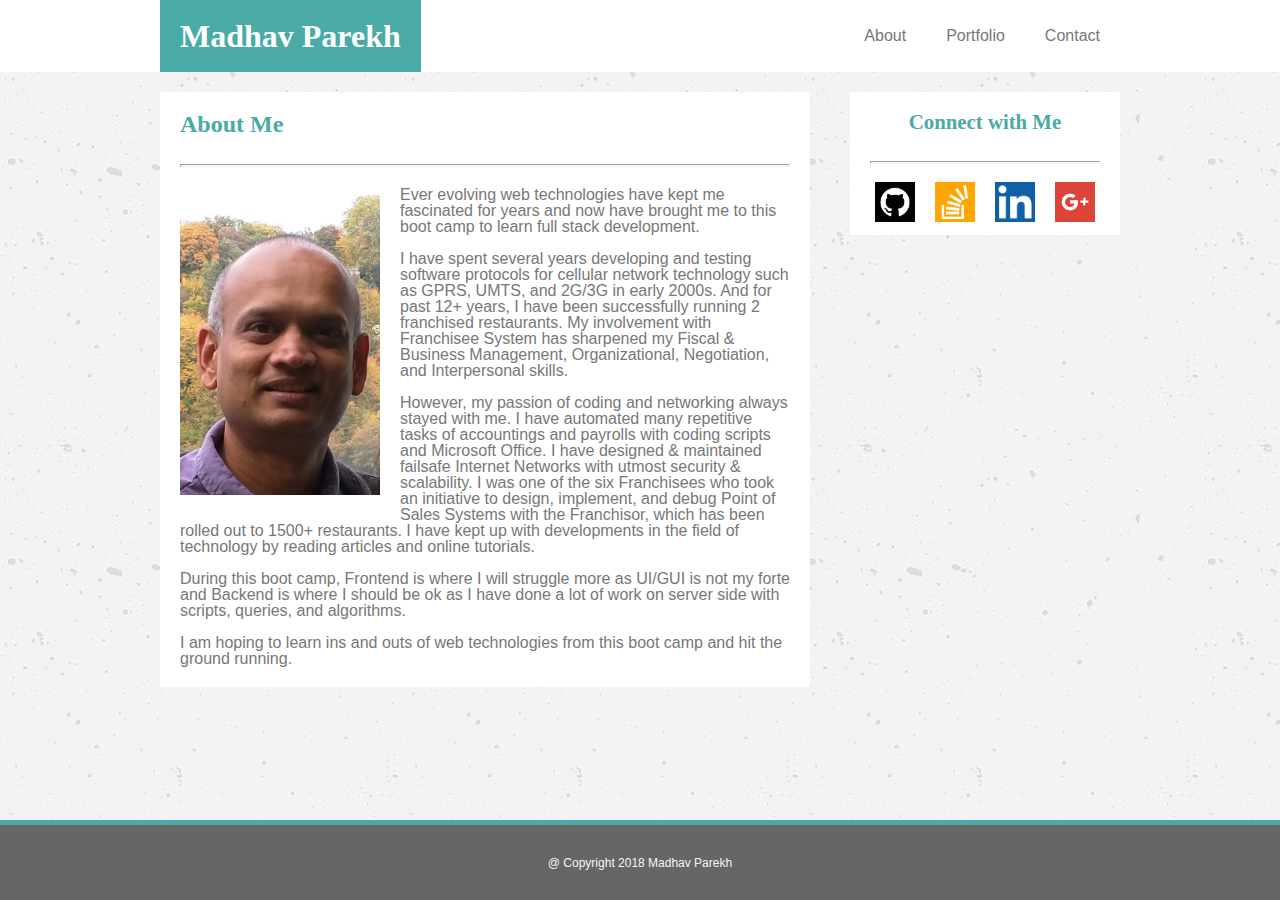
<file: index.html>
<!DOCTYPE html>
<html lang="en">
<head>
    <meta charset="UTF-8">
    <meta name="viewport" content="width=device-width, initial-scale=1.0">
    <meta http-equiv="X-UA-Compatible" content="ie=edge">
    <title>About Me :: Madhav Parekh</title>
    <link rel="stylesheet" href="assets/css/reset.css">
    <link rel="stylesheet" href="assets/css/style.css">
</head>
<body>
    <div class="content"> 
        <header> 
            <div>
                <h1>Madhav Parekh</h1>
                <nav>
                    <a href="index.html">About</a>
                    <a href="portfolio.html">Portfolio</a>
                    <a href="contact.html">Contact</a>
                </nav>
            </div>
        </header>

        <div class="clear"></div>
        
        <section id="content_area">
            <div id="about_me_box">
                <h2>About Me</h2>
                <hr>
                <span class="a1">    
                    <img src="assets/images/IMG_20151009_114740.jpg" alt="ooops" class="profile_pic">
                    <img src="assets/images/IMG_20151009_114748.jpg" alt="ooops" class="profile_pic">
                </span>    
                
                <p>
                    Ever evolving web technologies have kept me fascinated for years and now have brought me to this boot camp to learn full stack development.
                    <br><br>
                    I have spent several years developing and testing software protocols for cellular network technology such as GPRS, UMTS, and 2G/3G in early 2000s. And for past 12+ years, I have been successfully running 2 franchised restaurants. My involvement with Franchisee System has sharpened my Fiscal & Business Management, Organizational, Negotiation, and Interpersonal skills. 
                    <br><br>
                    However, my passion of coding and networking always stayed with me. I have automated many repetitive tasks of accountings and payrolls with coding scripts and Microsoft Office. I have designed & maintained failsafe Internet Networks with utmost security & scalability. I was one of the six Franchisees who took an initiative to design, implement, and debug Point of Sales Systems with the Franchisor, which has been rolled out to 1500+ restaurants.  I have kept up with developments in the field of technology by reading articles and online tutorials.
                    <br><br>
                    During this boot camp, Frontend is where I will struggle more as UI/GUI is not my forte and Backend is where I should be ok as I have done a lot of work on server side with scripts, queries, and algorithms. 
                    <br><br>
                    I am hoping to learn ins and outs of web technologies from this boot camp and hit the ground running.
                </p>
            </div>

            <div id="connect_box">
                <h3 id="center">
                    Connect with Me
                </h3>
                <hr>
                <div id="flex_view">
                    <a href="https://github.com/madhavparekh" rel="publisher" target="_blank" >
                        <img src="assets/images/github_square_black-128.png" alt="GitHub" class="connect_logo">
                    </a>
                
                    <a href="https://stackoverflow.com/users/8994315/madhav-parekh?tab=profile" rel="publisher" target="_blank" >
                        <img src="assets/images/stackoverflow_sq.png" alt="StackOverFlow" class="connect_logo">
                    </a>

                    <a href="https://www.linkedin.com/in/madhav-parekh-6743a81" rel="publisher" target="_blank" >
                        <img src="assets/images/Linkedin-logo-200x200.png" alt="LinkedIn" class="connect_logo">
                    </a>

                    <a href="https://plus.google.com/u/0/+MadhavParekhPlus" rel="publisher" target="_blank" >
                        <img src="assets/images/googleplus_sq.png" alt="Google+" class="connect_logo">
                    </a>
                </div>
                
            </div>
        </section>
    </div>
    
    <div class="clear"></div>
    
    <footer class="footer">
        <p>@ Copyright 2018 Madhav Parekh</p>
     </footer>
    
</body>
</html>
</file>
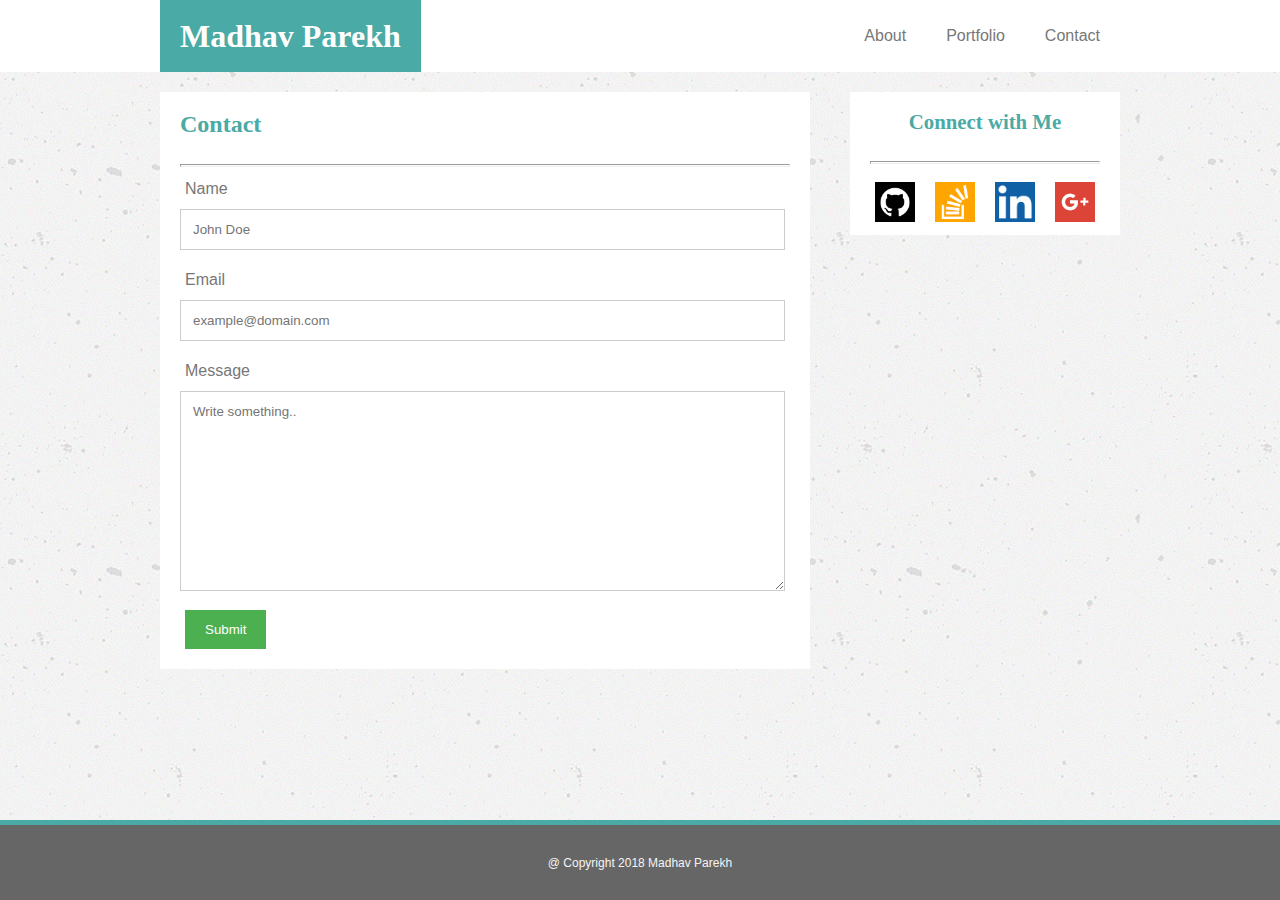
<file: contact.html>
<!DOCTYPE html>
<html lang="en">
<head>
    <meta charset="UTF-8">
    <meta name="viewport" content="width=device-width, initial-scale=1.0">
    <meta http-equiv="X-UA-Compatible" content="ie=edge">
    <title>Contact :: Madhav Parekh</title>
    <link rel="stylesheet" href="assets/css/reset.css">
    <link rel="stylesheet" href="assets/css/style.css">
</head>
<body>
    <div class="content">
        <header> 
            <div>
                <h1>Madhav Parekh</h1>
                <nav>
                    <a href="index.html">About</a>
                    <a href="portfolio.html">Portfolio</a>
                    <a href="contact.html">Contact</a>
                </nav>
            </div>
        </header>
        
        <div class="clear"></div>
            
        <section id="content_area">
            <div id="about_me_box">
                <h2>Contact</h2>
                <hr>
                <form action="#">
                    <label for="name">Name</label>
                    <br>
                    <input type="text" id="name" name="name" placeholder="John Doe">
                    <br>
                    <label for="email">Email</label>
                    <br>
                    <input type="text" id="email" name="email" placeholder="example@domain.com">
                    <br>
                    <label for="message">Message</label>
                    <br>
                    <textarea id="message" name="message" placeholder="Write something.." style="height:200px"></textarea>
                    <br>
                    <input type="submit" value="Submit">
                </form>
                
            </div>
    
            <div id="connect_box">
                <h3 id="center">
                    Connect with Me
                </h3>
                <hr>
                <div id="flex_view">
                    <a href="https://github.com/madhavparekh" rel="publisher" target="_blank" >
                        <img src="assets/images/github_square_black-128.png" alt="GitHub" class="connect_logo">
                    </a>
                
                    <a href="https://stackoverflow.com/users/8994315/madhav-parekh?tab=profile" rel="publisher" target="_blank" >
                        <img src="assets/images/stackoverflow_sq.png" alt="StackOverFlow" class="connect_logo">
                    </a>

                    <a href="https://www.linkedin.com/in/madhav-parekh-6743a81" rel="publisher" target="_blank" >
                        <img src="assets/images/Linkedin-logo-200x200.png" alt="LinkedIn" class="connect_logo">
                    </a>

                    <a href="https://plus.google.com/u/0/+MadhavParekhPlus" rel="publisher" target="_blank" >
                        <img src="assets/images/googleplus_sq.png" alt="Google+" class="connect_logo">
                    </a>
                </div>
                
            </div>
        </section>
    </div>
        
    <div class="clear"></div>
    
    <footer class="footer">
        <p>@ Copyright 2018 Madhav Parekh</p>
    </footer>
         
</body>
</html>
</file>
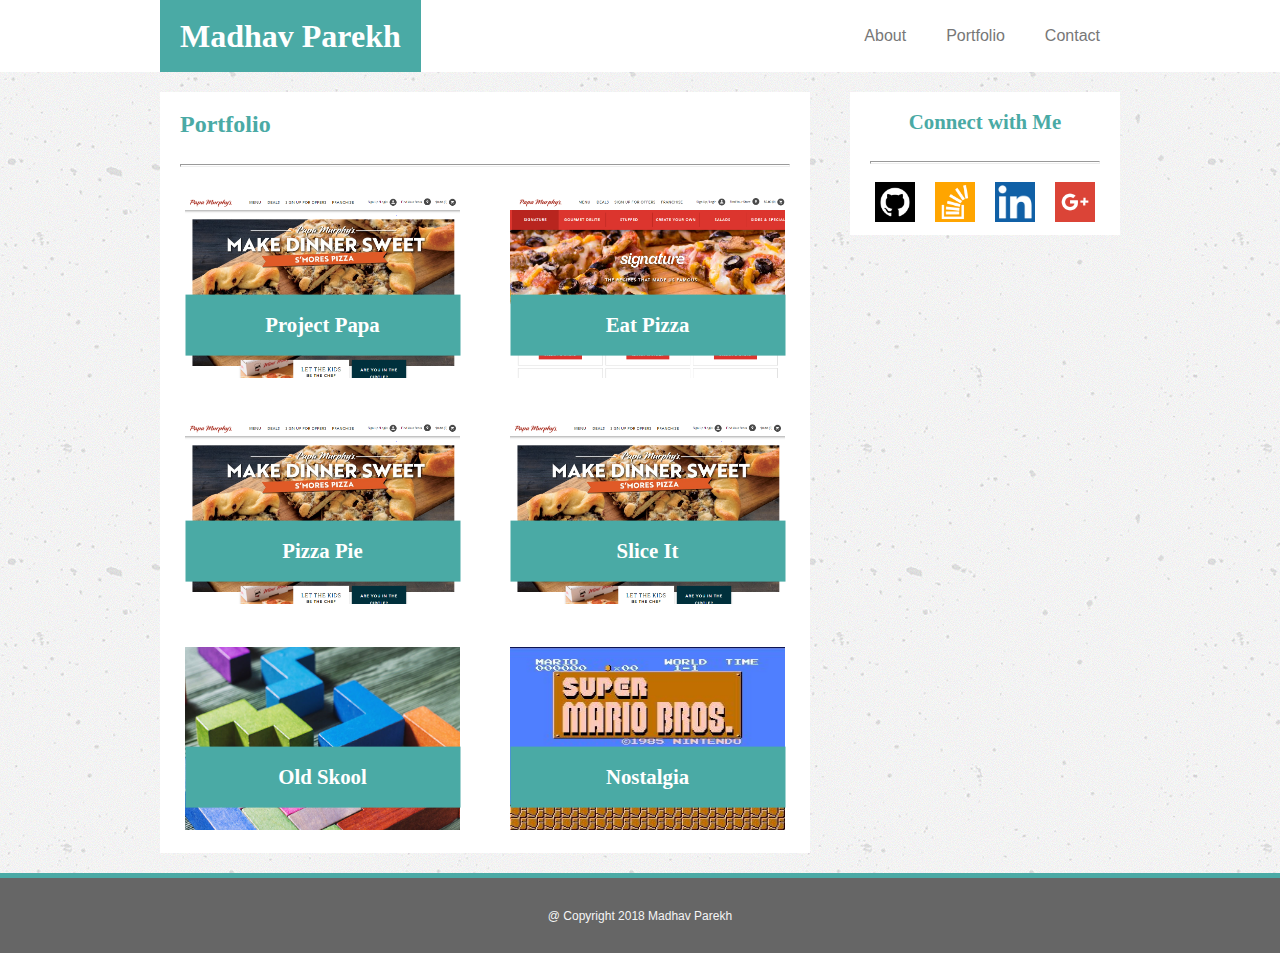
<file: portfolio.html>
<!DOCTYPE html>
<html lang="en">
<head>
    <meta charset="UTF-8">
    <meta name="viewport" content="width=device-width, initial-scale=1.0">
    <meta http-equiv="X-UA-Compatible" content="ie=edge">
    <title>Portfolio :: Madhav Parekh</title>
    <link rel="stylesheet" href="assets/css/reset.css">
    <link rel="stylesheet" href="assets/css/style.css">
</head>
<body>
    <div class="content">
        <header> 
            <div>
                <h1>Madhav Parekh</h1>
                <nav>
                    <a href="index.html">About</a>
                    <a href="portfolio.html">Portfolio</a>
                    <a href="contact.html">Contact</a>
                </nav>
            </div>
        </header>
        
        <div class="clear"></div>
            
        <section id="content_area">
            <div id="about_me_box">
                <h2>Portfolio</h2>
                <hr>
                <div class="portfolio_content">
                    <div class="portfolio">
                        <span class="a1">
                            <img src="assets/images/papamurphys.PNG" alt="Papa Murphy's">
                            <img src="assets/images/papamurphys2.PNG" alt="Papa Murphy's">
                        </span>
                        <div class="port_text_banner"><h3>Project Papa</h3></div>
                    </div>
                    <div class="portfolio">
                        <img src="assets/images/papamurphys2.PNG" alt="Papa Murphy's">
                        <div class="port_text_banner"><h3>Eat Pizza</h3></div>
                    </div>
                    <div class="portfolio">
                        <img src="assets/images/papamurphys.PNG" alt="Papa Murphy's">
                        <div class="port_text_banner"><h3>Pizza Pie</h3></div>
                    </div>
                    <div class="portfolio">
                        <img src="assets/images/papamurphys.PNG" alt="Papa Murphy's">
                        <div class="port_text_banner"><h3>Slice It</h3></div>
                    </div>
                    <div class="portfolio">
                        <img src="assets/images/tetris.jpg" alt="Papa Murphy's">
                        <div class="port_text_banner"><h3>Old Skool</h3></div>
                    </div>
                    <div class="portfolio">
                        <img src="assets/images/NIN-SM.jpg" alt="Papa Murphy's">
                        <div class="port_text_banner"><h3>Nostalgia</h3></div>
                    </div>
                </div>
                
            </div>
    
            <div id="connect_box">
                <h3 id="center">
                    Connect with Me
                </h3>
                <hr>
                <div id="flex_view">
                    <a href="https://github.com/madhavparekh" rel="publisher" target="_blank" >
                        <img src="assets/images/github_square_black-128.png" alt="GitHub" class="connect_logo">
                    </a>
                
                    <a href="https://stackoverflow.com/users/8994315/madhav-parekh?tab=profile" rel="publisher" target="_blank" >
                        <img src="assets/images/stackoverflow_sq.png" alt="StackOverFlow" class="connect_logo">
                    </a>

                    <a href="https://www.linkedin.com/in/madhav-parekh-6743a81" rel="publisher" target="_blank" >
                        <img src="assets/images/Linkedin-logo-200x200.png" alt="LinkedIn" class="connect_logo">
                    </a>

                    <a href="https://plus.google.com/u/0/+MadhavParekhPlus" rel="publisher" target="_blank" >
                        <img src="assets/images/googleplus_sq.png" alt="Google+" class="connect_logo">
                    </a>
                </div>
                
            </div>
        </section>
    </div>
        
    <div class="clear"></div>
    
    <footer class="footer">
        <p>@ Copyright 2018 Madhav Parekh</p>
    </footer>
         
</body>
</html>
</file>
<file: assets/css/style.css>
html, .footer p{
    height: 100%;
}

body {
    height: 100%; /* Avoid the IE 10-11 `min-height` bug. */
    background: #4aaaa5;
    margin: 0;
    display: flex;
    flex-direction: column;
    height: 100vh;
}

header{
    display: flex;
    background-color: #ffffff;
    border: #cccccc;
    overflow: hidden;
    z-index: -1;
}

header div {
    width: 960px;
    margin: 0 auto;
}

header h1 {
    float: left;
    margin: 0;
    color: white;
    background-color: #4aaaa5;
    padding: 20px;
 }
header nav {
    height: 100%;
    float: right;
    margin-top: 12px;
    margin: 0 auto;
    display: flex;
    align-items: center;
}

header nav a {
    padding: 20px;
    color: #777777;
    text-align: center;
    text-decoration: none;
    font-family: 'Arial', 'Helvetica Neue', Helvetica, sans-serif;
}

a:hover {
    background-color: #ddd;
    color: black;
}

.content{
    background-image: url("../images/concrete-texture.png");
    /* background-color: #cccccc; */
    overflow: auto;
    flex: 1 0 auto;
}

#content_area{
    width: 960px;
    margin: 0 auto;
    background-color: #ffffff;
    border: #dddddd;
    margin-top: 20px;

}

/*img hover*/
.a1 img:last-child {
    display: none;
}
.a1:hover img:last-child {
    display: block;
}
.a1:hover img:first-child {
    display: none;
}

h1, h2, h3 {
    font-family: Georgia, 'Times New Roman', Times, serif;
    color: #4aaaa5;
    font-weight: bold;
}

h1{
    font-size: 2.0em;
}

h2{
    margin-left: 20px;
    padding-top: 20px;
    padding-bottom: 20px;
    font-size: 1.5em;
}

h3{
    padding-top: 20px;
    padding-bottom: 20px;
    font-size: 1.3em;
}

p, input, label, textarea, .footer{
    font-family: 'Arial', 'Helvetica Neue', Helvetica, sans-serif;
    color: #777777;
}

p{
    margin: 20px;
}

hr{
    margin-left: 20px;
    margin-right: 20px;
    height: 1px;
}

#center{
    text-align: center;
}

.profile_pic {
    width: 200px;
    height: 300px;
    float: left;
    margin: 20px;
    /* margin-right: 20px;
    margin-left: 20px;
    margin-bottom: 20px; */
}

#flex_view{
    margin: 0 auto;
    display: flex;
    flex-direction: row;
    justify-content: center;
    align-items: center;
}

.connect_logo {
    width: 40px;
    height: 40px;
    margin: 10px;
}

#connect_box {
    width: 270px;
    background-color: #ffffff;
    border: #dddddd;
    float: right;
}

#about_me_box {
    width: 650px;
    background-color: #ffffff;
    border: #dddddd;
    float: left;
    margin-bottom: 20px;
}

.clear{
    clear: both;
}

.footer{
    flex-shrink: 0;
    margin-top: 5px;
    margin-bottom: 0px;
    bottom: 0;
    height: 75px;
    background-color: #666666;
}

.footer p{
    margin: 0 auto;
    font-size: 75%;
    color: whitesmoke;
    display: flex;
    justify-content: center;
    align-items: center;
}

/* Contact Box CSS*/
input[type=text], textarea {
    width: 93%;
    padding: 12px;
    border: 1px solid #ccc;
    box-sizing: border-box;
    margin-left: 20px;
    margin-right: 20px;
    margin-top: 6px;
    margin-bottom: 16px;
    resize: vertical;
}

input[type=submit] {
    background-color: #4CAF50;
    color: white;
    margin-bottom: 20px;
    padding: 12px 20px;
    border: none;
    cursor: pointer;
}

input[type=submit]:hover {
    background-color: #45a049;
}

label{
    display: inline-block;
    margin: 6px 6px 6px 25px;
}

input{
    margin-left: 25px;
}

/*portfolio css*/
.portfolio_content{
    display: flex;
    flex-wrap: wrap;
    justify-content: space-around;
}

.portfolio{
    position: relative;
    width: 275px;
    margin-top: 20px;
    margin-bottom: 20px;
    /* margin: 10px; */
}

.portfolio img{
    width: 275px;
    height: 183px;
    /* margin: 12px; */
}

.port_text_banner {
    width: 275px;
    position: absolute;
    top: 70%;
    left: 50%;
    transform: translate(-50%, -50%);
 }

 .port_text_banner h3 {
    text-align: center;
    background-color: #4aaaa5;
    color: white;
 }
</file>
